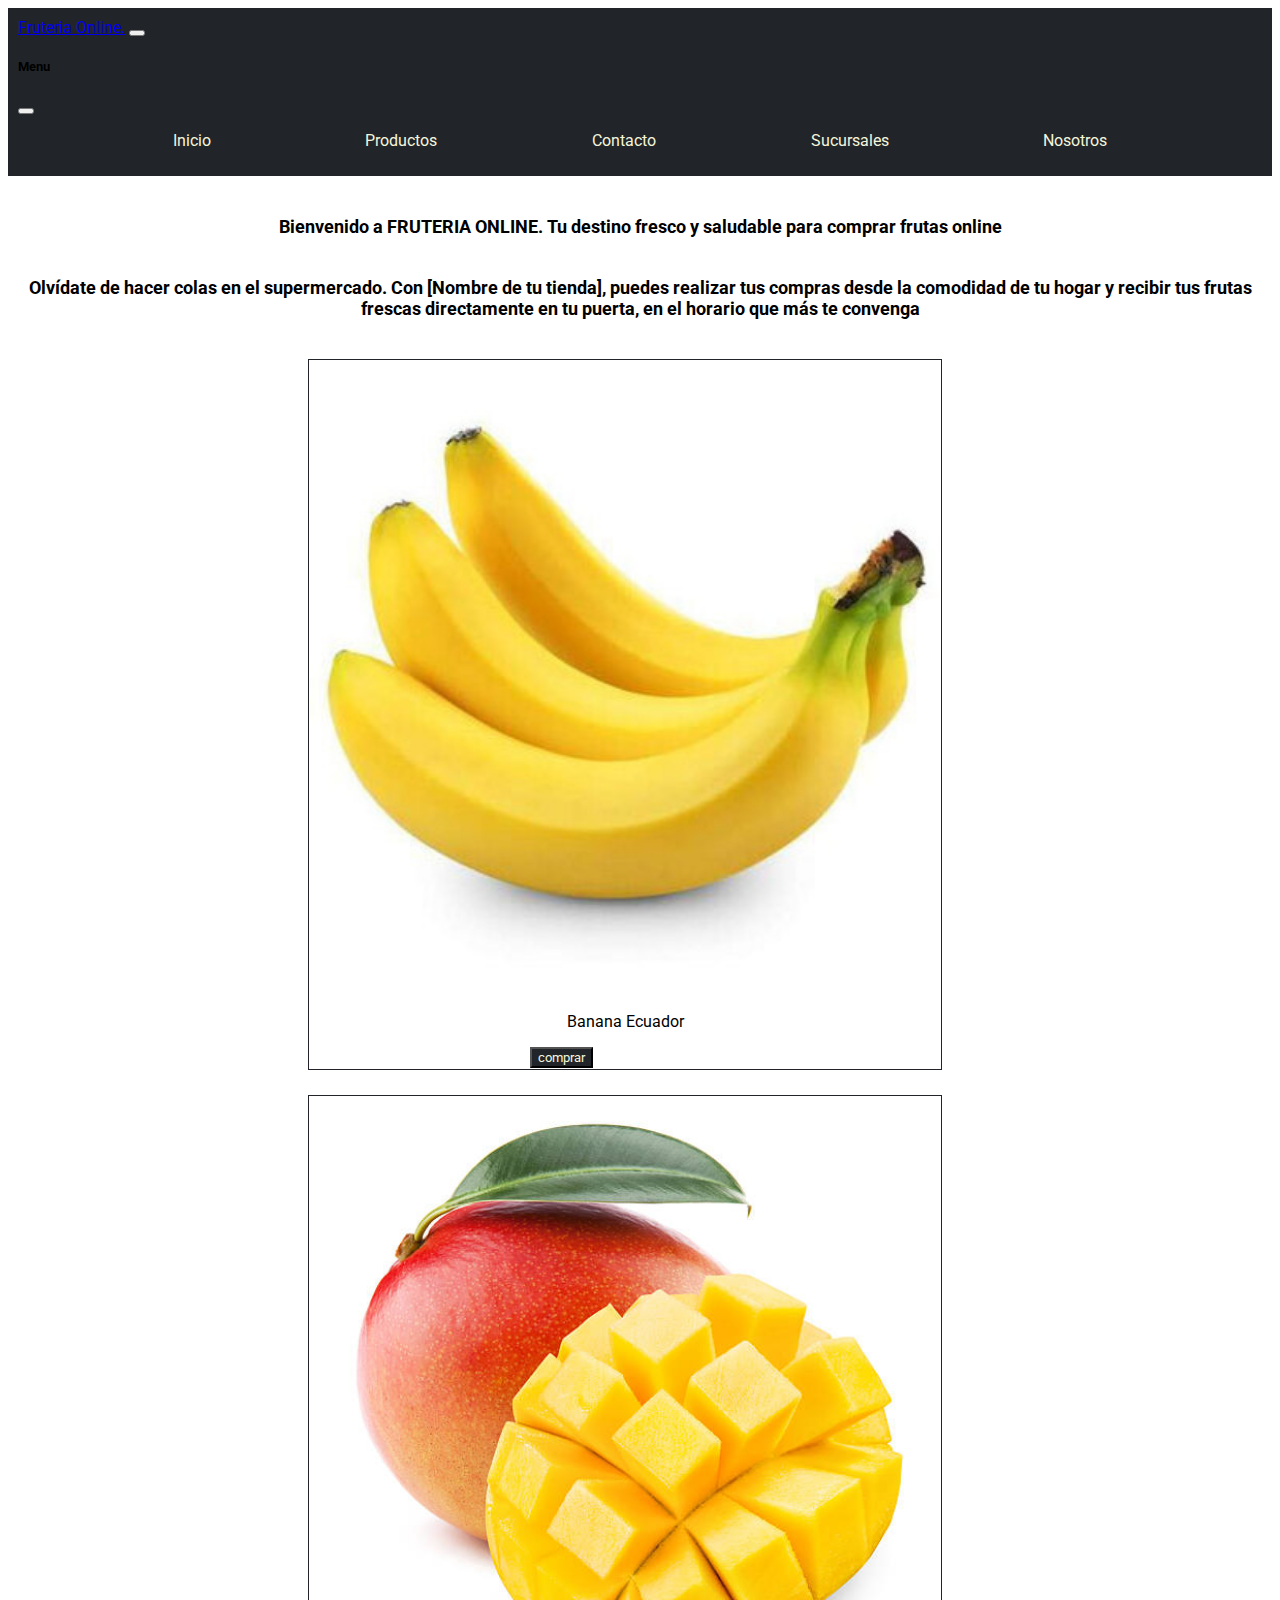
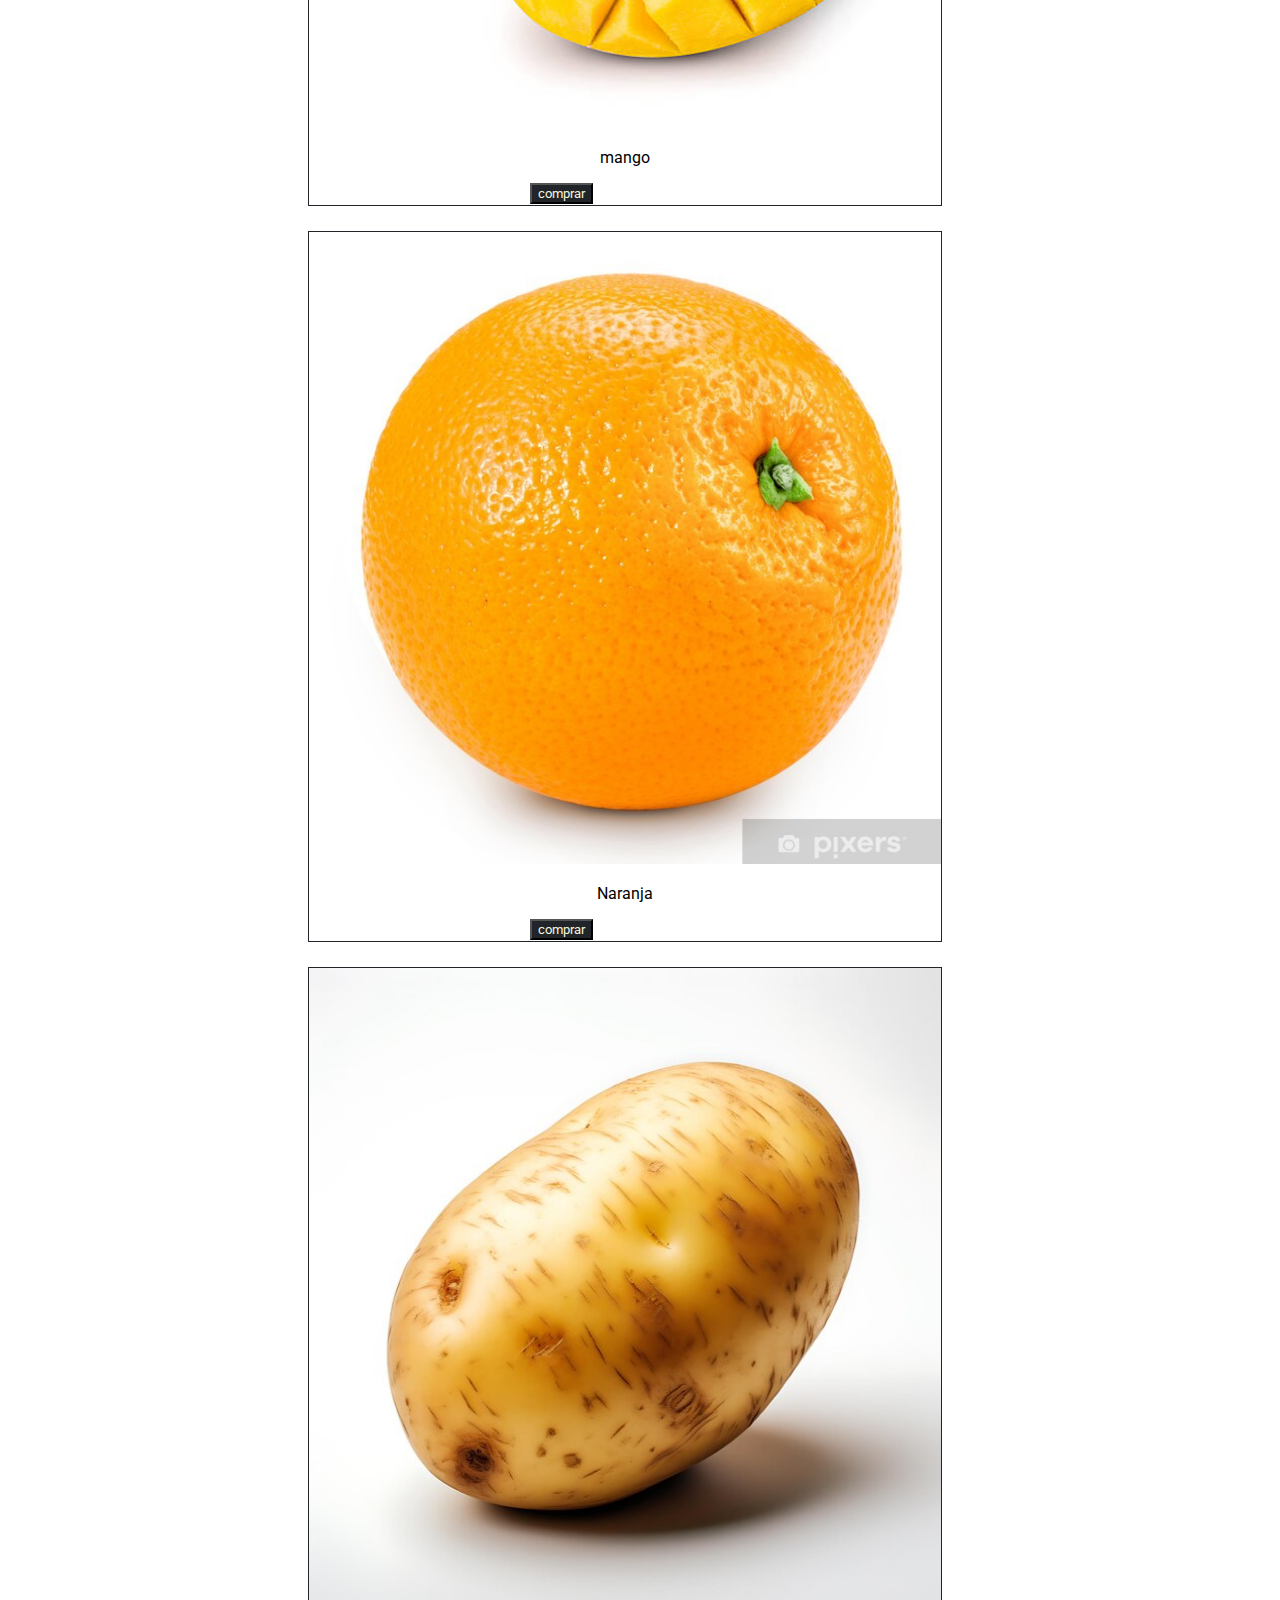
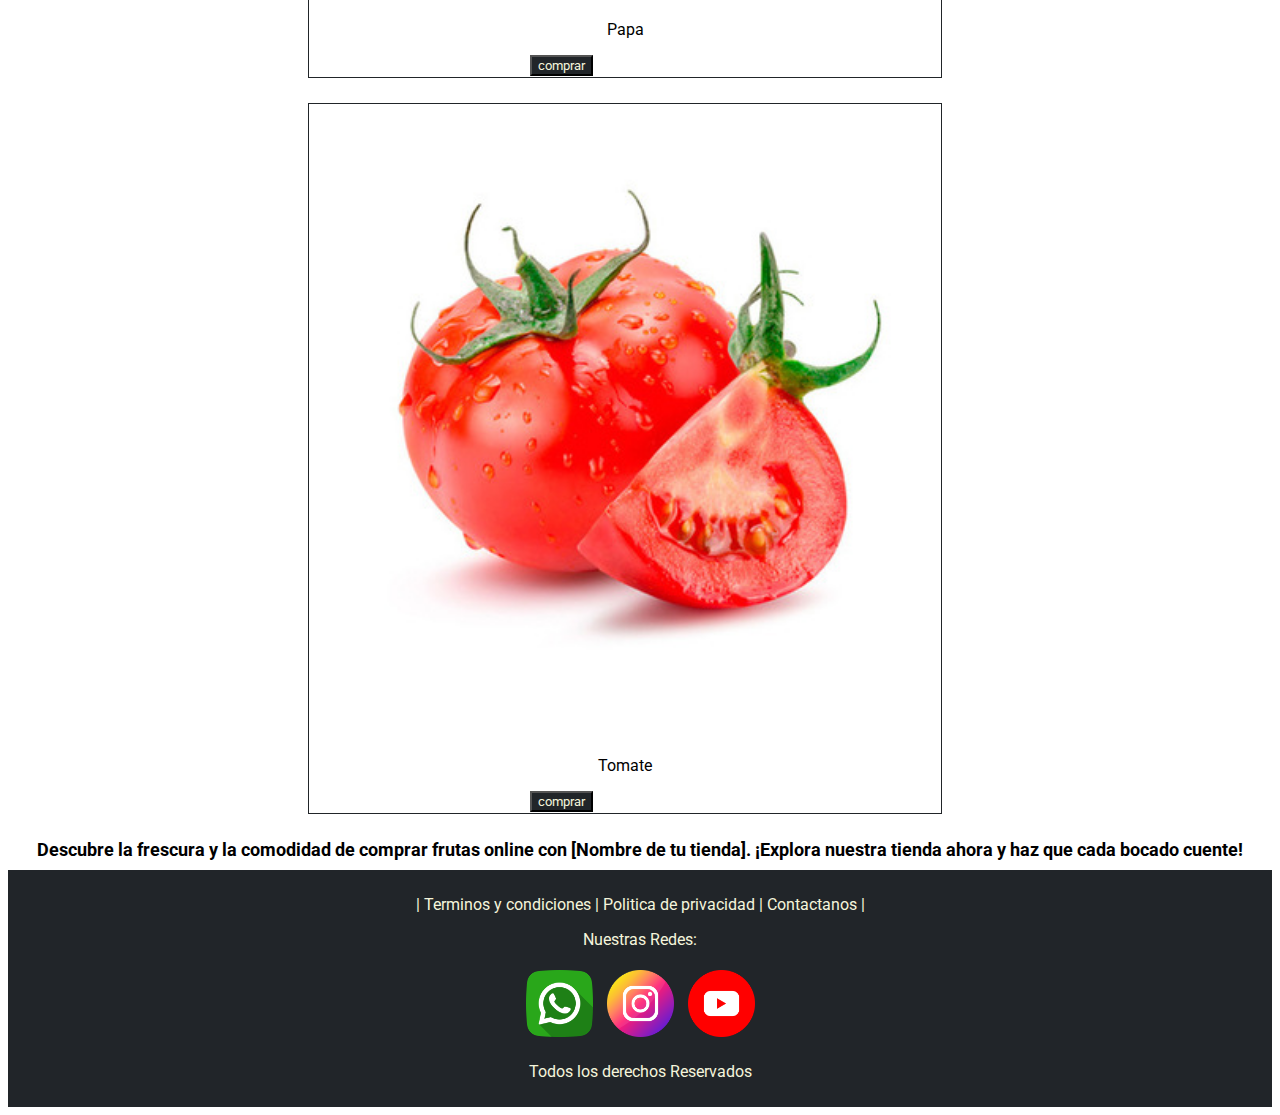
<file: index.html>
<!DOCTYPE html>
<html lang="en">
<head>
    <meta charset="UTF-8">
    <meta name="viewport" content="width=device-width, initial-scale=1.0">
    <title>Pre-entregable-3</title>

     <!-- SEO -->

     <meta name="keywords" content="Frutas frescas Compra de frutas en línea Tienda virtual de frutas Envío de frutas a domicilio Frutas orgánicas online Selección de frutas de calidad Compra fácil de frutas Variedad de frutas para elegir Tienda de frutas en internet Compra segura de frutas Entrega rápida de frutas Frutas saludables y deliciosas ">

     <meta name="description" content="Descubre la frescura en línea con nuestra frutería virtual! Compra frutas de alta calidad, orgánicas y de temporada con entrega rápida a tu puerta. Explora nuestra amplia selección, disfruta de ofertas especiales y experimenta la conveniencia de una compra segura y fácil. En nuestra tienda de frutas en internet, garantizamos productos frescos, sostenibles y deliciosos. Nutre tu vida con la mejor selección de frutas, y déjanos llevar la naturaleza directamente a tu hogar. ¡Haz tu pedido hoy y disfruta de una experiencia de compra frutal única con nosotros">   


    <meta name="telephone" content="598098115693">

    <meta name="author" content="Jose Vargas">

    <meta name="language" content="spanish">

    <meta name="geo.place" content="uruguay">
    
    <!-- linkeo normalize   -->

    <link rel="stylesheet" href="https://necolas.github.io/normalize.css/8.0.1/normalize.css">


    <!-- lineko font -->
     <link rel="preconnect" href="https://fonts.googleapis.com">
    <link rel="preconnect" href="https://fonts.gstatic.com" crossorigin>
    <link href="https://fonts.googleapis.com/css2?family=Roboto:ital,wght@0,300;0,400;1,300&display=swap" rel="stylesheet"> 

    <!-- Bootstrap -->
 <link href="https://cdn.jsdelivr.net/npm/bootstrap@5.3.2/dist/css/bootstrap.min.css" rel="stylesheet" integrity="sha384-T3c6CoIi6uLrA9TneNEoa7RxnatzjcDSCmG1MXxSR1GAsXEV/Dwwykc2MPK8M2HN" crossorigin="anonymous"> 

    <!-- Linkeo css -->
    <link rel="stylesheet" href="css/style.css">
</head>
<body>
    <!-- header -->
<header>
<!-- Menu Hmburguesa Bootstrap -->
<nav class="navbar navbar-dark bg-dark fixed-top">
    <div class="container-fluid">
      <a class="navbar-brand" href="#">Fruteria Online.</a>
      <button class="navbar-toggler" type="button" data-bs-toggle="offcanvas" data-bs-target="#offcanvasDarkNavbar" aria-controls="offcanvasDarkNavbar" aria-label="Toggle navigation">
        <span class="navbar-toggler-icon"></span>
      </button>
      <div class="offcanvas offcanvas-end text-bg-dark" tabindex="-1" id="offcanvasDarkNavbar" aria-labelledby="offcanvasDarkNavbarLabel">
        <div class="offcanvas-header">
          <h5 class="offcanvas-title" id="offcanvasDarkNavbarLabel">Menu</h5>
          <button type="button" class="btn-close btn-close-white" data-bs-dismiss="offcanvas" aria-label="Close"></button>
        </div>
        <div class="offcanvas-body">
          <ul class="navbar-nav justify-content-end flex-grow-1 pe-3">
            <li class="nav-item">
              <a class="nav-link active" aria-current="page" href="index.html">Inicio</a>
            </li>
            <li class="nav-item">
              <a class="nav-link active" href="pages/Productos.html">Productos</a>
            </li>
            <li class="nav-item">
              <a class="nav-link active" href="pages/Contacto.html">Contacto</a>
            </li>
            <li class="nav-item">
              <a class="nav-link active" href="pages/sucursales.html">Sucursales</a>
            </li>
            <li class="nav-item">
              <a class="nav-link active" href="pages/Nosotros.html">Nosotros</a>
            </li>

          </ul>

        </div>
      </div>
    </div>
  </nav>

</header>
    <!-- fin header -->

    <!-- main -->

<main>
    <h1 class="index-1">Bienvenido a FRUTERIA ONLINE. Tu destino fresco y saludable para comprar frutas online</h1>
    <section>
        <h2 class="index-1">
          Olvídate de hacer colas en el supermercado. Con [Nombre de tu tienda], puedes realizar tus compras desde la comodidad de tu hogar y recibir tus frutas frescas directamente en tu puerta, en el horario que más te convenga
        </h2>
    </section>

    <div class="container-index">
        <div class="index-3">
            <img class="photo-i" src="image/image-1.jpg" alt="imagen banana">
            <p class="texto-item">Banana Ecuador</p>
            <button class="boton">comprar</button>
        </div>

        <div class="index-3">
            <img class="photo-i" src="image/image-2.jpg" alt="imagen mango">
            <p class="texto-item">mango</p>
            <button class="boton">comprar</button>
        </div>

        <div class="index-3">
            <img class="photo-i" src="image/image-3.jpg" alt="imagen naranja">
            <p class="texto-item">Naranja</p>
            <button class="boton">comprar</button>
        </div>

        <div class="index-3">
            <img class="photo-i" src="image/image-4.jpg" alt="imagen papa">
            <p class="texto-item">Papa</p>
            <button class="boton">comprar</button>
        </div>

        <div class="index-3">
          <img class="photo-i" src="image/image-5.jpg" alt="imagen tomate">
          <p class="texto-item">Tomate</p>
          <button class="boton">comprar</button>
         </div>
    
    </div>
    <h4 class="h4-index">Descubre la frescura y la comodidad de comprar frutas online con [Nombre de tu tienda]. ¡Explora nuestra tienda ahora y haz que cada bocado cuente!</h4>

</main>    
    <!-- fin main -->

    <!-- footer -->
<footer>
<div class="links">   
<a href="#">| Terminos y condiciones |</a>
<a href="#">Politica de privacidad |</a>
<a href="#">Contactanos |</a>
<p>Nuestras Redes:</p>
</div> 

<div class="logo-w">
    <a href="#"><img class="logo-redesfooter" src="./image/logo-w.png" alt="logo-whatsapp"></a>
    <a href="#"><img class="logo-redesfooter" src="./image/logo-ig.png" alt="logo-ig"></a>
    <a href="#"><img class="logo-redesfooter" src="./image/logo-y.png" alt="logo-iy"></a>
</div>

<p>Todos los derechos Reservados</p>
</footer>
 <!-- fin footer -->

     <!-- Bootstrap -->
     <script src="https://cdn.jsdelivr.net/npm/bootstrap@5.3.2/dist/js/bootstrap.bundle.min.js" integrity="sha384-C6RzsynM9kWDrMNeT87bh95OGNyZPhcTNXj1NW7RuBCsyN/o0jlpcV8Qyq46cDfL" crossorigin="anonymous"></script> 
</body>
</html>
</file>
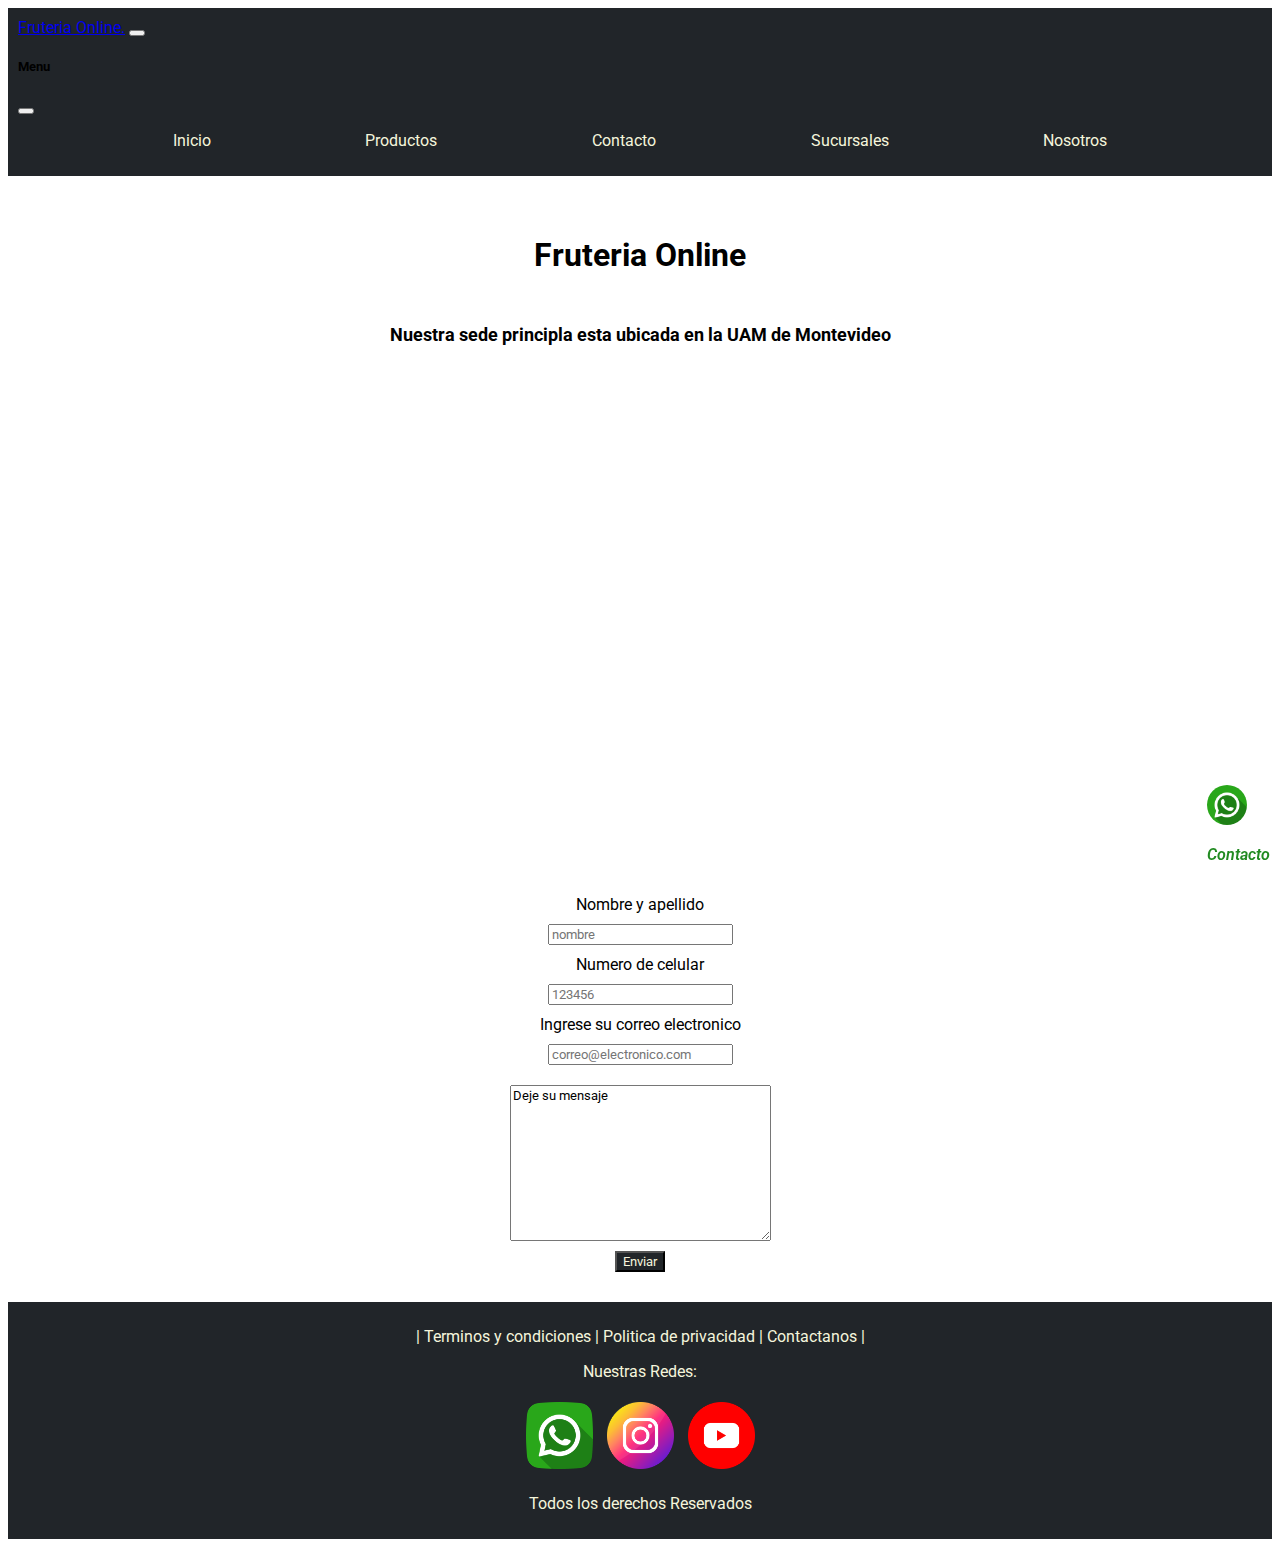
<file: pages/Contacto.html>
<!DOCTYPE html>
<html lang="en">
<head>
    <meta charset="UTF-8">
    <meta name="viewport" content="width=device-width, initial-scale=1.0">
    <title>Pre-entregable-3</title>

     <!-- SEO -->

     <meta name="keywords" content="Frutas frescas Compra de frutas en línea Tienda virtual de frutas Envío de frutas a domicilio Frutas orgánicas online Selección de frutas de calidad Compra fácil de frutas Variedad de frutas para elegir Tienda de frutas en internet Compra segura de frutas Entrega rápida de frutas Frutas saludables y deliciosas ">

     <meta name="description" content="Descubre la frescura en línea con nuestra frutería virtual! Compra frutas de alta calidad, orgánicas y de temporada con entrega rápida a tu puerta. Explora nuestra amplia selección, disfruta de ofertas especiales y experimenta la conveniencia de una compra segura y fácil. En nuestra tienda de frutas en internet, garantizamos productos frescos, sostenibles y deliciosos. Nutre tu vida con la mejor selección de frutas, y déjanos llevar la naturaleza directamente a tu hogar. ¡Haz tu pedido hoy y disfruta de una experiencia de compra frutal única con nosotros">   


    <meta name="telephone" content="598098115693">

    <meta name="author" content="Jose Vargas">

    <meta name="language" content="spanish">

    <meta name="geo.place" content="uruguay">



<!-- Bootstrap -->
 <link href="https://cdn.jsdelivr.net/npm/bootstrap@5.3.2/dist/css/bootstrap.min.css" rel="stylesheet" integrity="sha384-T3c6CoIi6uLrA9TneNEoa7RxnatzjcDSCmG1MXxSR1GAsXEV/Dwwykc2MPK8M2HN" crossorigin="anonymous"> 

     <!-- lineko font -->
     <link rel="preconnect" href="https://fonts.googleapis.com">
    <link rel="preconnect" href="https://fonts.gstatic.com" crossorigin>
    <link href="https://fonts.googleapis.com/css2?family=Roboto:ital,wght@0,300;0,400;1,300&display=swap" rel="stylesheet"> 

    
<!-- linkeo css -->
    <link rel="stylesheet" href="../css/style.css">
</head>
<body>

    <!-- Header -->
    <header>
  
  <!-- Menu Hmburguesa Bootstrap -->
  <nav class="navbar navbar-dark bg-dark fixed-top">
      <div class="container-fluid">
        <a class="navbar-brand" href="#">Fruteria Online.</a>
        <button class="navbar-toggler" type="button" data-bs-toggle="offcanvas" data-bs-target="#offcanvasDarkNavbar" aria-controls="offcanvasDarkNavbar" aria-label="Toggle navigation">
          <span class="navbar-toggler-icon"></span>
        </button>
        <div class="offcanvas offcanvas-end text-bg-dark" tabindex="-1" id="offcanvasDarkNavbar" aria-labelledby="offcanvasDarkNavbarLabel">
          <div class="offcanvas-header">
            <h5 class="offcanvas-title" id="offcanvasDarkNavbarLabel">Menu</h5>
            <button type="button" class="btn-close btn-close-white" data-bs-dismiss="offcanvas" aria-label="Close"></button>
          </div>
          <div class="offcanvas-body">
            <ul class="navbar-nav justify-content-end flex-grow-1 pe-3">
              <li class="nav-item">
                <a class="nav-link active" aria-current="page" href="../index.html">Inicio</a>
              </li>
              <li class="nav-item">
                <a class="nav-link active" href="Productos.html">Productos</a>
              </li>
              <li class="nav-item">
                <a class="nav-link active" href="Contacto.html">Contacto</a>
              </li>
              <li class="nav-item">
                <a class="nav-link active" href="sucursales.html">Sucursales</a>
              </li>
              <li class="nav-item">
                <a class="nav-link active" href="Nosotros.html">Nosotros</a>
              </li>
  
            </ul>
  
          </div>
        </div>
      </div>
    </nav>
  
  </header>
    <!-- Fin Header -->

    <!-- Main -->
    <main class="main-contacto" >
    <h1 class="h1-productos">Fruteria Online</h1>
    <h2 class="h2-productos">Nuestra sede principla esta ubicada en la UAM de Montevideo</h2>

    <div class="mapa-1">
      <iframe src="https://www.google.com/maps/embed?pb=!1m18!1m12!1m3!1d3275.5120713637775!2d-56.2693336251338!3d-34.81821556885646!2m3!1f0!2f0!3f0!3m2!1i1024!2i768!4f13.1!3m3!1m2!1s0x95a1d4711d9f2ed5%3A0x9835b4f17c9b23f7!2sUAM%20Unidad%20Agroalimentaria%20Metropolitana!5e0!3m2!1ses!2suy!4v1706905198337!5m2!1ses!2suy" width="100%" height="450" style="border:0;" allowfullscreen="" loading="lazy" referrerpolicy="no-referrer-when-downgrade"></iframe>
    </div>

    <div class="formulario-contacto">

      <label for="">Nombre y apellido</label>
    <input type="text" id="nombre" placeholder="nombre">
      <label for="">Numero de celular</label>
    <input type="text" id="nombre" placeholder="123456">

    <label for="">Ingrese su correo electronico</label>
    <input type="email" name="" class="nombre" placeholder="correo@electronico.com">

   <textarea name="" class="nombre" cols="30" rows="10">Deje su mensaje</textarea>

   <input class="enviar" type="submit" value="Enviar">
  </div>

    <div class="img-wsp" >
      <a href="#"><img class="image-wsp" src="../image/logo-w.png" alt="logo-whatsapp"></a>
      <p class="contacto-wsp" >Contacto</p>
    </div>
  </main>
    <!-- Fin Main -->

    <!-- Footer -->
     <footer>
      <div class="links">   
      <a href="#">| Terminos y condiciones |</a>
      <a href="#">Politica de privacidad |</a>
      <a href="#">Contactanos |</a>
      <p>Nuestras Redes:</p>
      </div> 
      
      <div class="logo-w">
          <a href="#"><img class="logo-redesfooter" src="../image/logo-w.png" alt="logo-whatsapp"></a>
          <a href="#"><img class="logo-redesfooter" src="../image/logo-ig.png" alt="logo-ig"></a>
          <a href="#"><img class="logo-redesfooter" src="../image/logo-y.png" alt="logo-iy"></a>
      </div>
      
      <p>Todos los derechos Reservados</p>
      </footer>
    <!-- Fin Footer -->

    <!-- Bootstrap -->
    <script src="https://cdn.jsdelivr.net/npm/bootstrap@5.3.2/dist/js/bootstrap.bundle.min.js" integrity="sha384-C6RzsynM9kWDrMNeT87bh95OGNyZPhcTNXj1NW7RuBCsyN/o0jlpcV8Qyq46cDfL" crossorigin="anonymous"></script> 
    
</body>
</html>
</file>
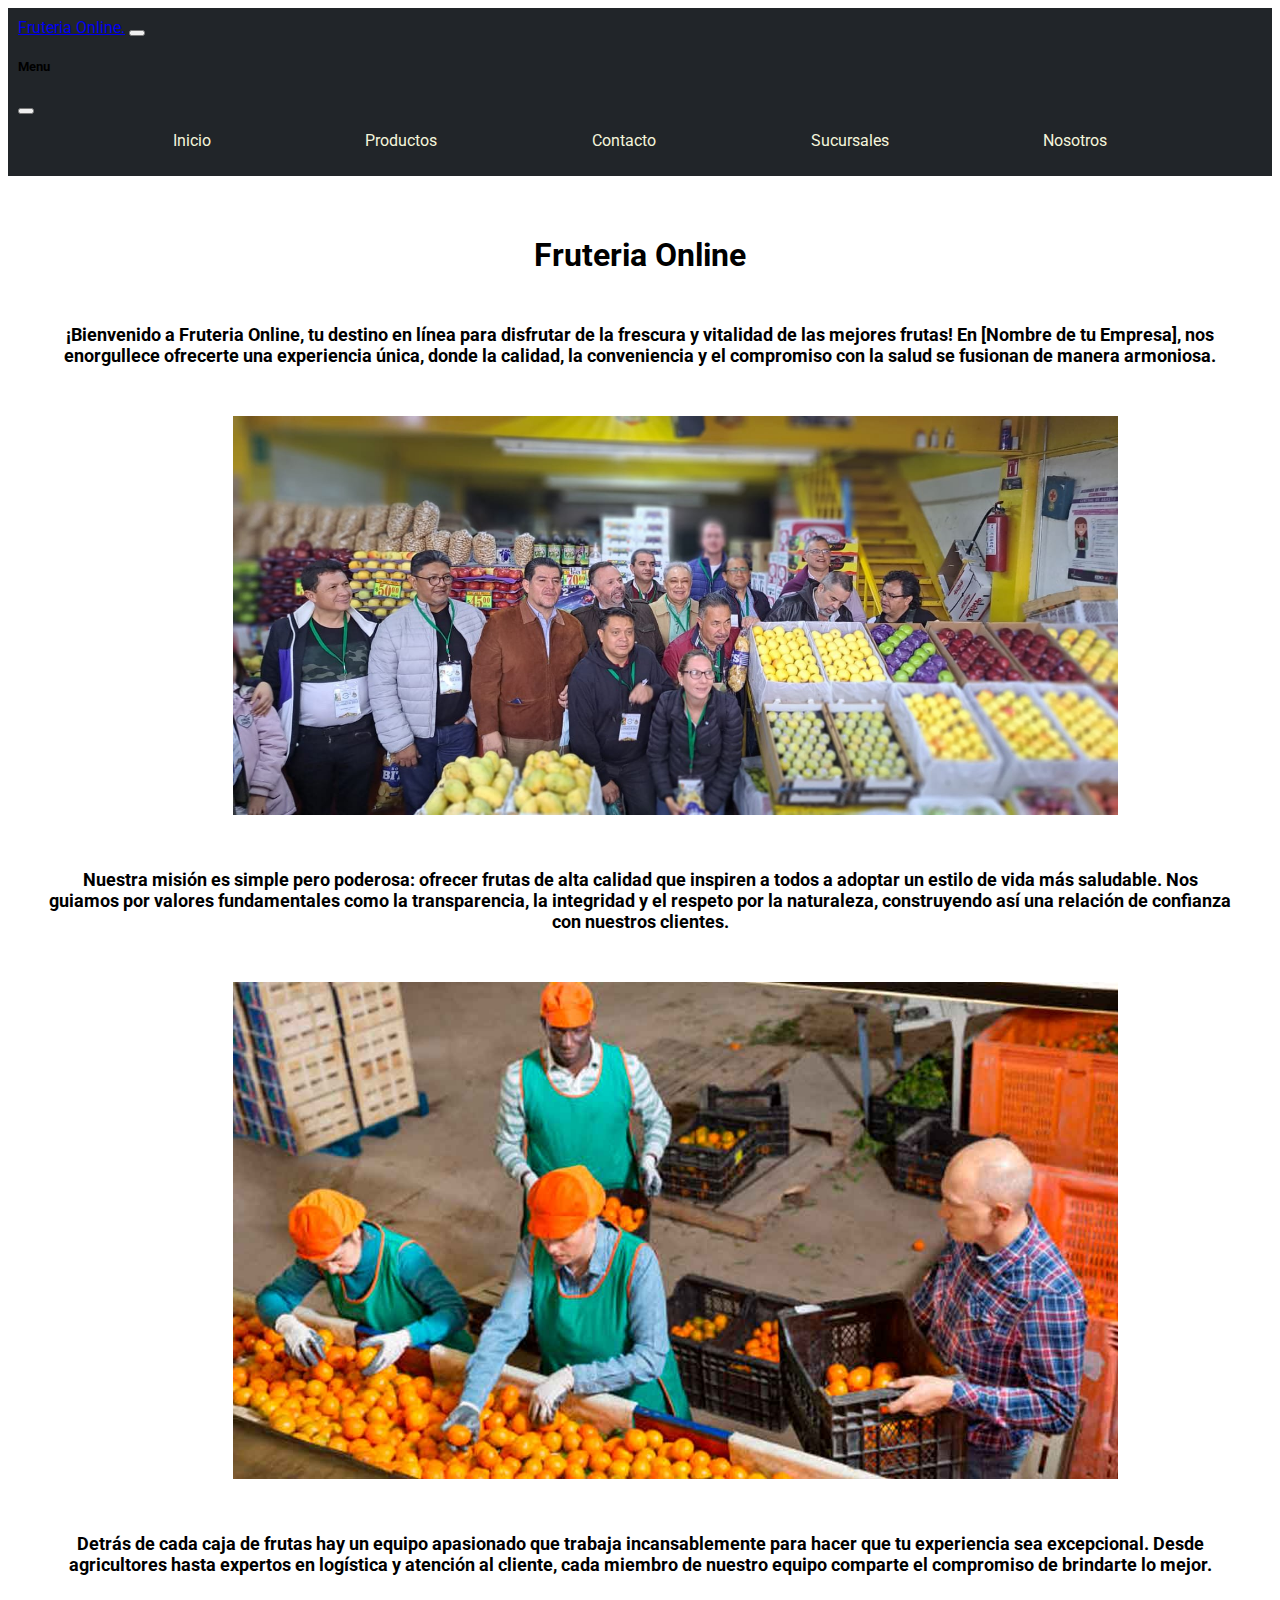
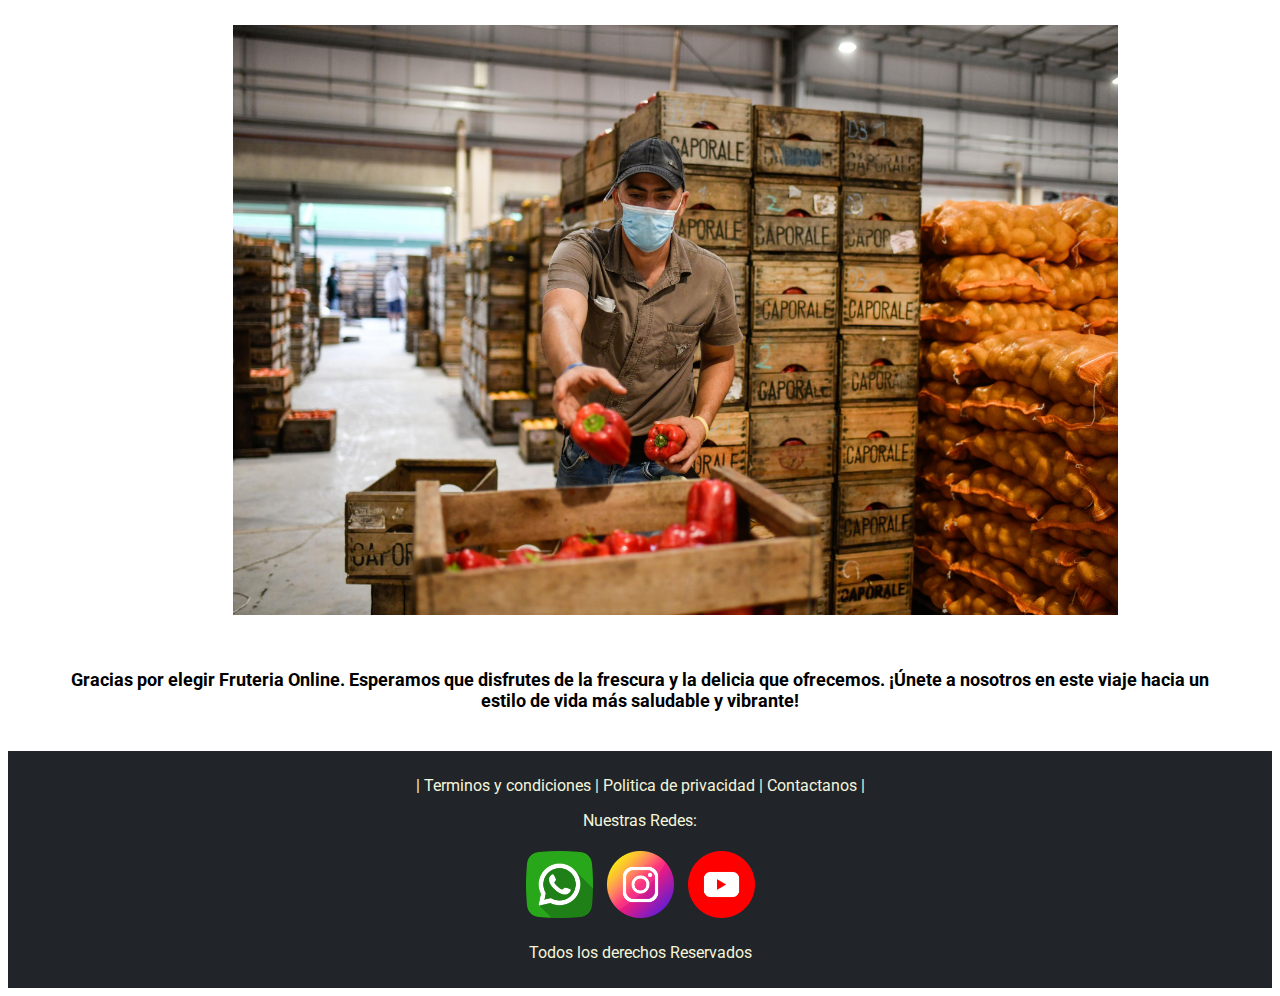
<file: pages/Nosotros.html>
<!DOCTYPE html>
<html lang="en">
<head>
    <meta charset="UTF-8">
    <meta name="viewport" content="width=device-width, initial-scale=1.0">
    <title>Pre-entregable-3</title>

     <!-- SEO -->

     <meta name="keywords" content="Frutas frescas Compra de frutas en línea Tienda virtual de frutas Envío de frutas a domicilio Frutas orgánicas online Selección de frutas de calidad Compra fácil de frutas Variedad de frutas para elegir Tienda de frutas en internet Compra segura de frutas Entrega rápida de frutas Frutas saludables y deliciosas ">

     <meta name="description" content="Descubre la frescura en línea con nuestra frutería virtual! Compra frutas de alta calidad, orgánicas y de temporada con entrega rápida a tu puerta. Explora nuestra amplia selección, disfruta de ofertas especiales y experimenta la conveniencia de una compra segura y fácil. En nuestra tienda de frutas en internet, garantizamos productos frescos, sostenibles y deliciosos. Nutre tu vida con la mejor selección de frutas, y déjanos llevar la naturaleza directamente a tu hogar. ¡Haz tu pedido hoy y disfruta de una experiencia de compra frutal única con nosotros">   


    <meta name="telephone" content="598098115693">

    <meta name="author" content="Jose Vargas">

    <meta name="language" content="spanish">

    <meta name="geo.place" content="uruguay">


<!-- Bootstrap -->
 <link href="https://cdn.jsdelivr.net/npm/bootstrap@5.3.2/dist/css/bootstrap.min.css" rel="stylesheet" integrity="sha384-T3c6CoIi6uLrA9TneNEoa7RxnatzjcDSCmG1MXxSR1GAsXEV/Dwwykc2MPK8M2HN" crossorigin="anonymous"> 

     <!-- lineko font -->
     <link rel="preconnect" href="https://fonts.googleapis.com">
    <link rel="preconnect" href="https://fonts.gstatic.com" crossorigin>
    <link href="https://fonts.googleapis.com/css2?family=Roboto:ital,wght@0,300;0,400;1,300&display=swap" rel="stylesheet"> 

    
<!-- linkeo css -->
    <link rel="stylesheet" href="../css/style.css">
</head>
<body>

    <!-- Header -->
    <header>
  <!-- Menu Hmburguesa Bootstrap -->
  <nav class="navbar navbar-dark bg-dark fixed-top">
      <div class="container-fluid">
        <a class="navbar-brand" href="#">Fruteria Online.</a>
        <button class="navbar-toggler" type="button" data-bs-toggle="offcanvas" data-bs-target="#offcanvasDarkNavbar" aria-controls="offcanvasDarkNavbar" aria-label="Toggle navigation">
          <span class="navbar-toggler-icon"></span>
        </button>
        <div class="offcanvas offcanvas-end text-bg-dark" tabindex="-1" id="offcanvasDarkNavbar" aria-labelledby="offcanvasDarkNavbarLabel">
          <div class="offcanvas-header">
            <h5 class="offcanvas-title" id="offcanvasDarkNavbarLabel">Menu</h5>
            <button type="button" class="btn-close btn-close-white" data-bs-dismiss="offcanvas" aria-label="Close"></button>
          </div>
          <div class="offcanvas-body">
            <ul class="navbar-nav justify-content-end flex-grow-1 pe-3">
              <li class="nav-item">
                <a class="nav-link active" aria-current="page" href="../index.html">Inicio</a>
              </li>
              <li class="nav-item">
                <a class="nav-link active" href="./Productos.html">Productos</a>
              </li>
              <li class="nav-item">
                <a class="nav-link active" href="./Contacto.html">Contacto</a>
              </li>
              <li class="nav-item">
                <a class="nav-link active" href="./sucursales.html">Sucursales</a>
              </li>
              <li class="nav-item">
                <a class="nav-link active" href="./Nosotros.html">Nosotros</a>
              </li>
  
            </ul>
  
          </div>
        </div>
      </div>
    </nav>
  
  </header>
    <!-- Fin Header -->

    <!-- Main -->
<main>
  <h1 class="h1-productos">Fruteria Online</h1>
  <h2 class="h2-productos">
    ¡Bienvenido a Fruteria Online, tu destino en línea para disfrutar de la frescura y vitalidad de las mejores frutas! En [Nombre de tu Empresa], nos enorgullece ofrecerte una experiencia única, donde la calidad, la conveniencia y el compromiso con la salud se fusionan de manera armoniosa.</h2>
    <div class="image-nosotros">
      <img class="img-nosotros" src="../image/grupo-trabajo-3.jpeg" alt="imagen grupo de trabajo">
    </div>

  <h2 class="h2-productos">
    Nuestra misión es simple pero poderosa: ofrecer frutas de alta calidad que inspiren a todos a adoptar un estilo de vida más saludable. Nos guiamos por valores fundamentales como la transparencia, la integridad y el respeto por la naturaleza, construyendo así una relación de confianza con nuestros clientes.</h2>

    <div class="image-nosotros">
      <img class="img-nosotros" src="../image/grupo-trabajo-2.jpg" alt="imagen grupo de trabajo">
    </div>


  <h2 class="h2-productos">
    Detrás de cada caja de frutas hay un equipo apasionado que trabaja incansablemente para hacer que tu experiencia sea excepcional. Desde agricultores hasta expertos en logística y atención al cliente, cada miembro de nuestro equipo comparte el compromiso de brindarte lo mejor.</h2>

    <div class="image-nosotros">
      <img class="img-nosotros" src="../image/grupo-trabajo.jpg" alt="imagen grupo de trabajo">
    </div>

    <h2 class="h2-productos">
      Gracias por elegir Fruteria Online. Esperamos que disfrutes de la frescura y la delicia que ofrecemos. ¡Únete a nosotros en este viaje hacia un estilo de vida más saludable y vibrante!</h2>

</main>
    <!-- Fin Main -->

    <!-- Footer -->
     <footer>
      <div class="links">   
      <a href="#">| Terminos y condiciones |</a>
      <a href="#">Politica de privacidad |</a>
      <a href="#">Contactanos |</a>
      <p>Nuestras Redes:</p>
      </div> 
      
      <div class="logo-w">
          <a href="#"><img class="logo-redesfooter" src="../image/logo-w.png" alt="logo-whatsapp"></a>
          <a href="#"><img class="logo-redesfooter" src="../image/logo-ig.png" alt="logo-ig"></a>
          <a href="#"><img class="logo-redesfooter" src="../image/logo-y.png" alt="logo-iy"></a>
      </div>
      
      <p>Todos los derechos Reservados</p>
      </footer>
    <!-- Fin Footer -->

    <!-- Bootstrap -->
    <script src="https://cdn.jsdelivr.net/npm/bootstrap@5.3.2/dist/js/bootstrap.bundle.min.js" integrity="sha384-C6RzsynM9kWDrMNeT87bh95OGNyZPhcTNXj1NW7RuBCsyN/o0jlpcV8Qyq46cDfL" crossorigin="anonymous"></script> 
    
</body>
</html>
</file>
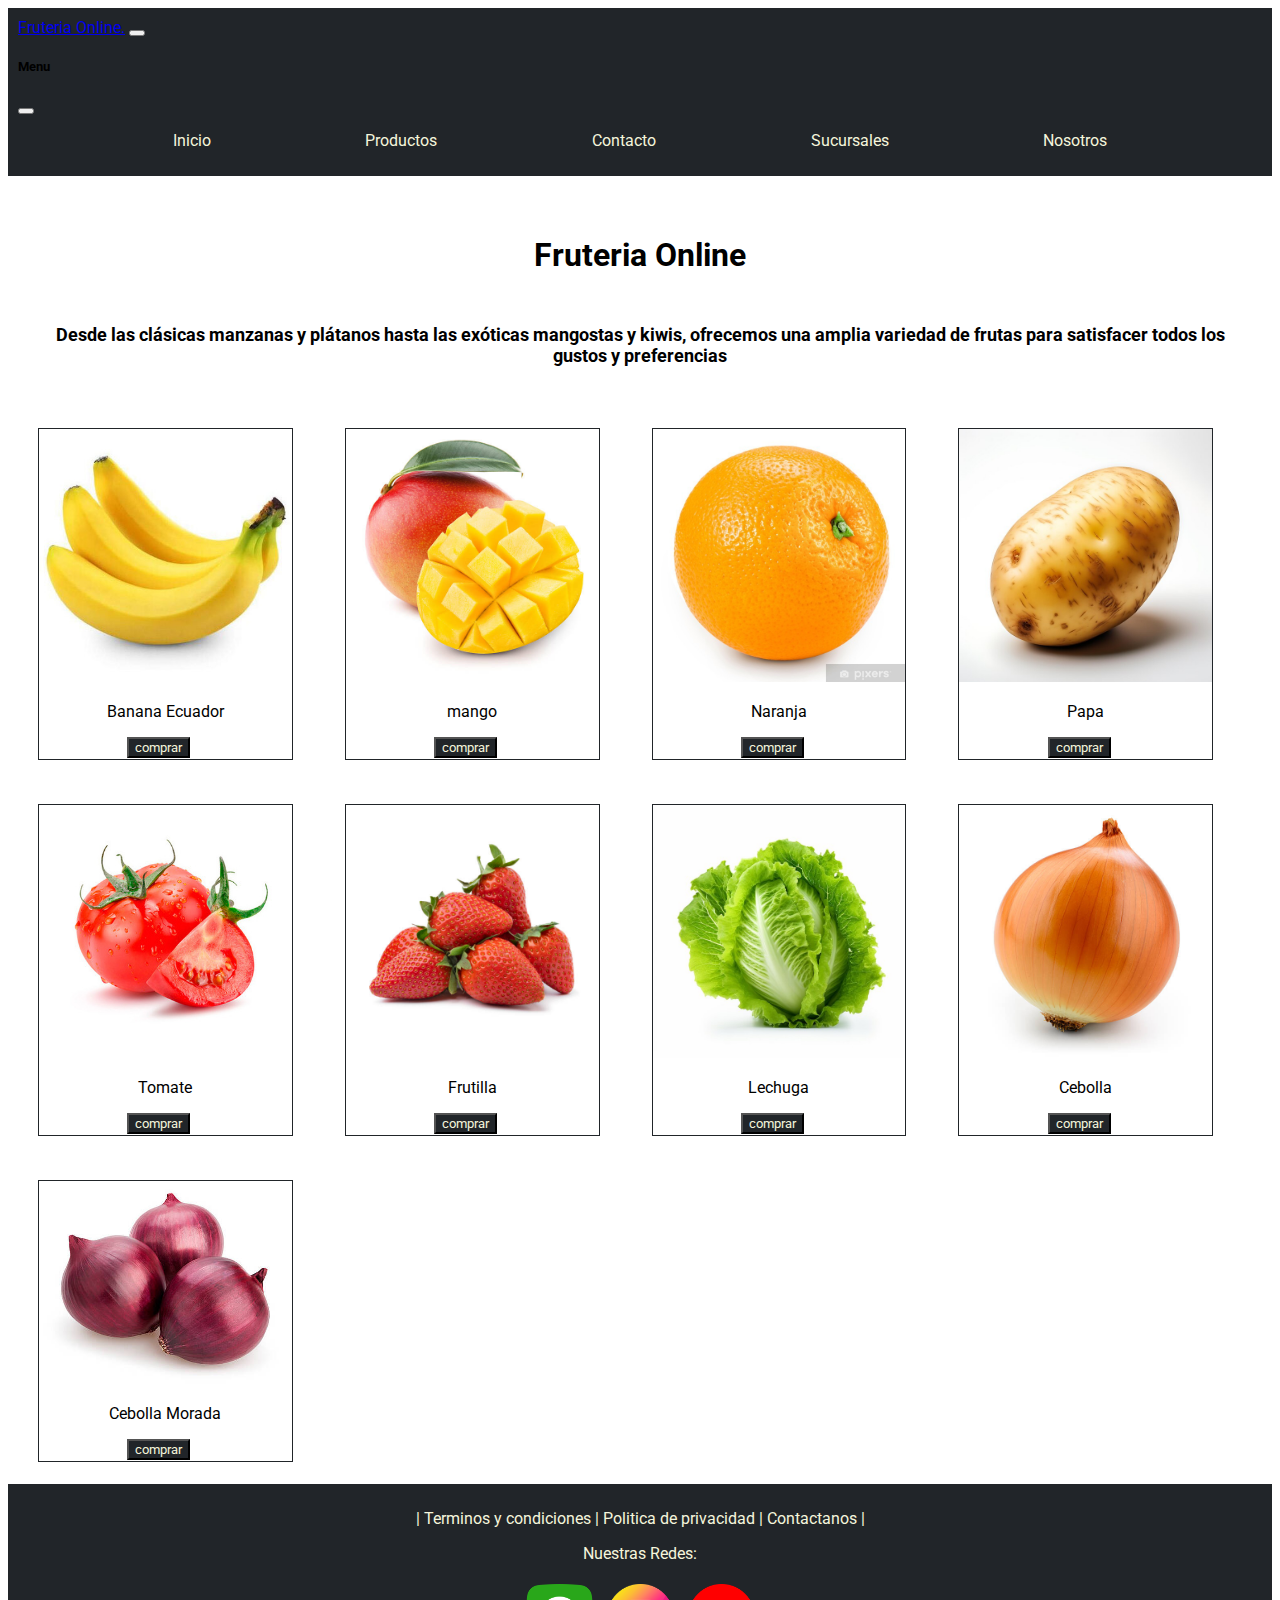
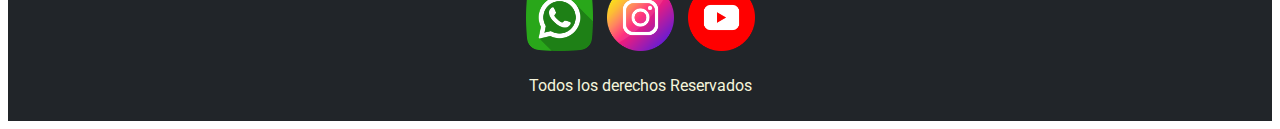
<file: pages/Productos.html>
<!DOCTYPE html>
<html lang="en">
<head>
    <meta charset="UTF-8">
    <meta name="viewport" content="width=device-width, initial-scale=1.0">
    <title>Pre-entregable-3</title>

     <!-- SEO -->

     <meta name="keywords" content="Frutas frescas Compra de frutas en línea Tienda virtual de frutas Envío de frutas a domicilio Frutas orgánicas online Selección de frutas de calidad Compra fácil de frutas Variedad de frutas para elegir Tienda de frutas en internet Compra segura de frutas Entrega rápida de frutas Frutas saludables y deliciosas ">

     <meta name="description" content="Descubre la frescura en línea con nuestra frutería virtual! Compra frutas de alta calidad, orgánicas y de temporada con entrega rápida a tu puerta. Explora nuestra amplia selección, disfruta de ofertas especiales y experimenta la conveniencia de una compra segura y fácil. En nuestra tienda de frutas en internet, garantizamos productos frescos, sostenibles y deliciosos. Nutre tu vida con la mejor selección de frutas, y déjanos llevar la naturaleza directamente a tu hogar. ¡Haz tu pedido hoy y disfruta de una experiencia de compra frutal única con nosotros">   


    <meta name="telephone" content="598098115693">

    <meta name="author" content="Jose Vargas">

    <meta name="language" content="spanish">

    <meta name="geo.place" content="uruguay">


<!-- Bootstrap -->
 <link href="https://cdn.jsdelivr.net/npm/bootstrap@5.3.2/dist/css/bootstrap.min.css" rel="stylesheet" integrity="sha384-T3c6CoIi6uLrA9TneNEoa7RxnatzjcDSCmG1MXxSR1GAsXEV/Dwwykc2MPK8M2HN" crossorigin="anonymous">
 
     <!-- lineko font -->
     <link rel="preconnect" href="https://fonts.googleapis.com">
    <link rel="preconnect" href="https://fonts.gstatic.com" crossorigin>
    <link href="https://fonts.googleapis.com/css2?family=Roboto:ital,wght@0,300;0,400;1,300&display=swap" rel="stylesheet"> 


<!-- linkeo css -->
    <link rel="stylesheet" href="../css/style.css">
</head>
<body>

    <!-- Header -->
    <header>
  <!-- Menu Hmburguesa Bootstrap -->
  <nav class="navbar navbar-dark bg-dark fixed-top">
      <div class="container-fluid">
        <a class="navbar-brand" href="#">Fruteria Online.</a>
        <button class="navbar-toggler" type="button" data-bs-toggle="offcanvas" data-bs-target="#offcanvasDarkNavbar" aria-controls="offcanvasDarkNavbar" aria-label="Toggle navigation">
          <span class="navbar-toggler-icon"></span>
        </button>
        <div class="offcanvas offcanvas-end text-bg-dark" tabindex="-1" id="offcanvasDarkNavbar" aria-labelledby="offcanvasDarkNavbarLabel">
          <div class="offcanvas-header">
            <h5 class="offcanvas-title" id="offcanvasDarkNavbarLabel">Menu</h5>
            <button type="button" class="btn-close btn-close-white" data-bs-dismiss="offcanvas" aria-label="Close"></button>
          </div>
          <div class="offcanvas-body">
            <ul class="navbar-nav justify-content-end flex-grow-1 pe-3">
              <li class="nav-item">
                <a class="nav-link active" aria-current="page" href="../index.html">Inicio</a>
              </li>
              <li class="nav-item">
                <a class="nav-link active" href="./Productos.html">Productos</a>
              </li>
              <li class="nav-item">
                <a class="nav-link active" href="./Contacto.html">Contacto</a>
              </li>
              <li class="nav-item">
                <a class="nav-link active" href="./sucursales.html">Sucursales</a>
              </li>
              <li class="nav-item">
                <a class="nav-link active" href="./Nosotros.html">Nosotros</a>
              </li>
  
            </ul>
  
          </div>
        </div>
      </div>
    </nav>
  
  </header>
    <!-- Fin Header -->

    <!-- Main -->
    <main>
    <section class="heading">
    <h1 class="h1-productos">Fruteria Online</h1>
    <h2 class="h2-productos">Desde las clásicas manzanas y plátanos hasta las exóticas mangostas y kiwis, ofrecemos una amplia variedad de frutas para satisfacer todos los gustos y preferencias</h2>
  </section>

   <div class="main-container">
    <div class="productos">
      <img class="item" src="../image/image-1.jpg" alt="imagen banana">
      <p class="texto-item">Banana Ecuador</p>
      <button class="boton">comprar</button>
    </div>

    <div class="productos">
      <img class="item" src="../image/image-2.jpg" alt="imagen mago">
      <p class="texto-item">mango</p>
      <button class="boton">comprar</button>
    </div>
    <div class="productos">
      <img class="item" src="../image/image-3.jpg" alt=" imagen naranja">
      <p class="texto-item">Naranja</p>
      <button class="boton">comprar</button>
    </div>
    <div class="productos">
      <img class="item" src="../image/image-4.jpg" alt=" imagen papa">
      <p class="texto-item">Papa</p>
      <button class="boton">comprar</button>
    </div>
    <div class="productos">
      <img class="item" src="../image/image-5.jpg" alt="imagen tomate">
      <p class="texto-item">Tomate</p>
      <button class="boton">comprar</button>
    </div>
    <div class="productos">
      <img class="item" src="../image/image-6.jpg" alt="imagen frutilla">
      <p class="texto-item">Frutilla</p>
      <button class="boton">comprar</button>
    </div>
    <div class="productos">
      <img class="item" src="../image/image-7.jpg" alt="imagen lechuga">
      <p class="texto-item">Lechuga</p>
      <button class="boton">comprar</button>
    </div>
    <div class="productos">
      <img class="item" src="../image/image-8.jpg" 
      alt="imagen cebolla">
      <p class="texto-item">Cebolla</p>
      <button class="boton">comprar</button>
    </div>
    <div class="productos">
      <img class="item" src="../image/image-9.jpg" alt="imagen cebolla morada">
      <p class="texto-item">Cebolla Morada</p>
      <button class="boton">comprar</button>
    </div>
   </div>
  </main>

    <!-- Fin Main -->

    <!-- Footer -->
     <footer>
      <div class="links">   
      <a href="#">| Terminos y condiciones |</a>
      <a href="#">Politica de privacidad |</a>
      <a href="#">Contactanos |</a>
      <p>Nuestras Redes:</p>
      </div> 
      
      <div class="logo-w">
          <a href="#"><img class="logo-redesfooter" src="../image/logo-w.png" alt="logo-whatsapp"></a>
          <a href="#"><img class="logo-redesfooter" src="../image/logo-ig.png" alt="logo-ig"></a>
          <a href="#"><img class="logo-redesfooter" src="../image/logo-y.png" alt="logo-iy"></a>
      </div>
      
      <p>Todos los derechos Reservados</p>
      </footer>
    <!-- Fin Footer -->

    <!-- Bootstrap -->
    <script src="https://cdn.jsdelivr.net/npm/bootstrap@5.3.2/dist/js/bootstrap.bundle.min.js" integrity="sha384-C6RzsynM9kWDrMNeT87bh95OGNyZPhcTNXj1NW7RuBCsyN/o0jlpcV8Qyq46cDfL" crossorigin="anonymous"></script> 
    
</body>
</html>
</file>
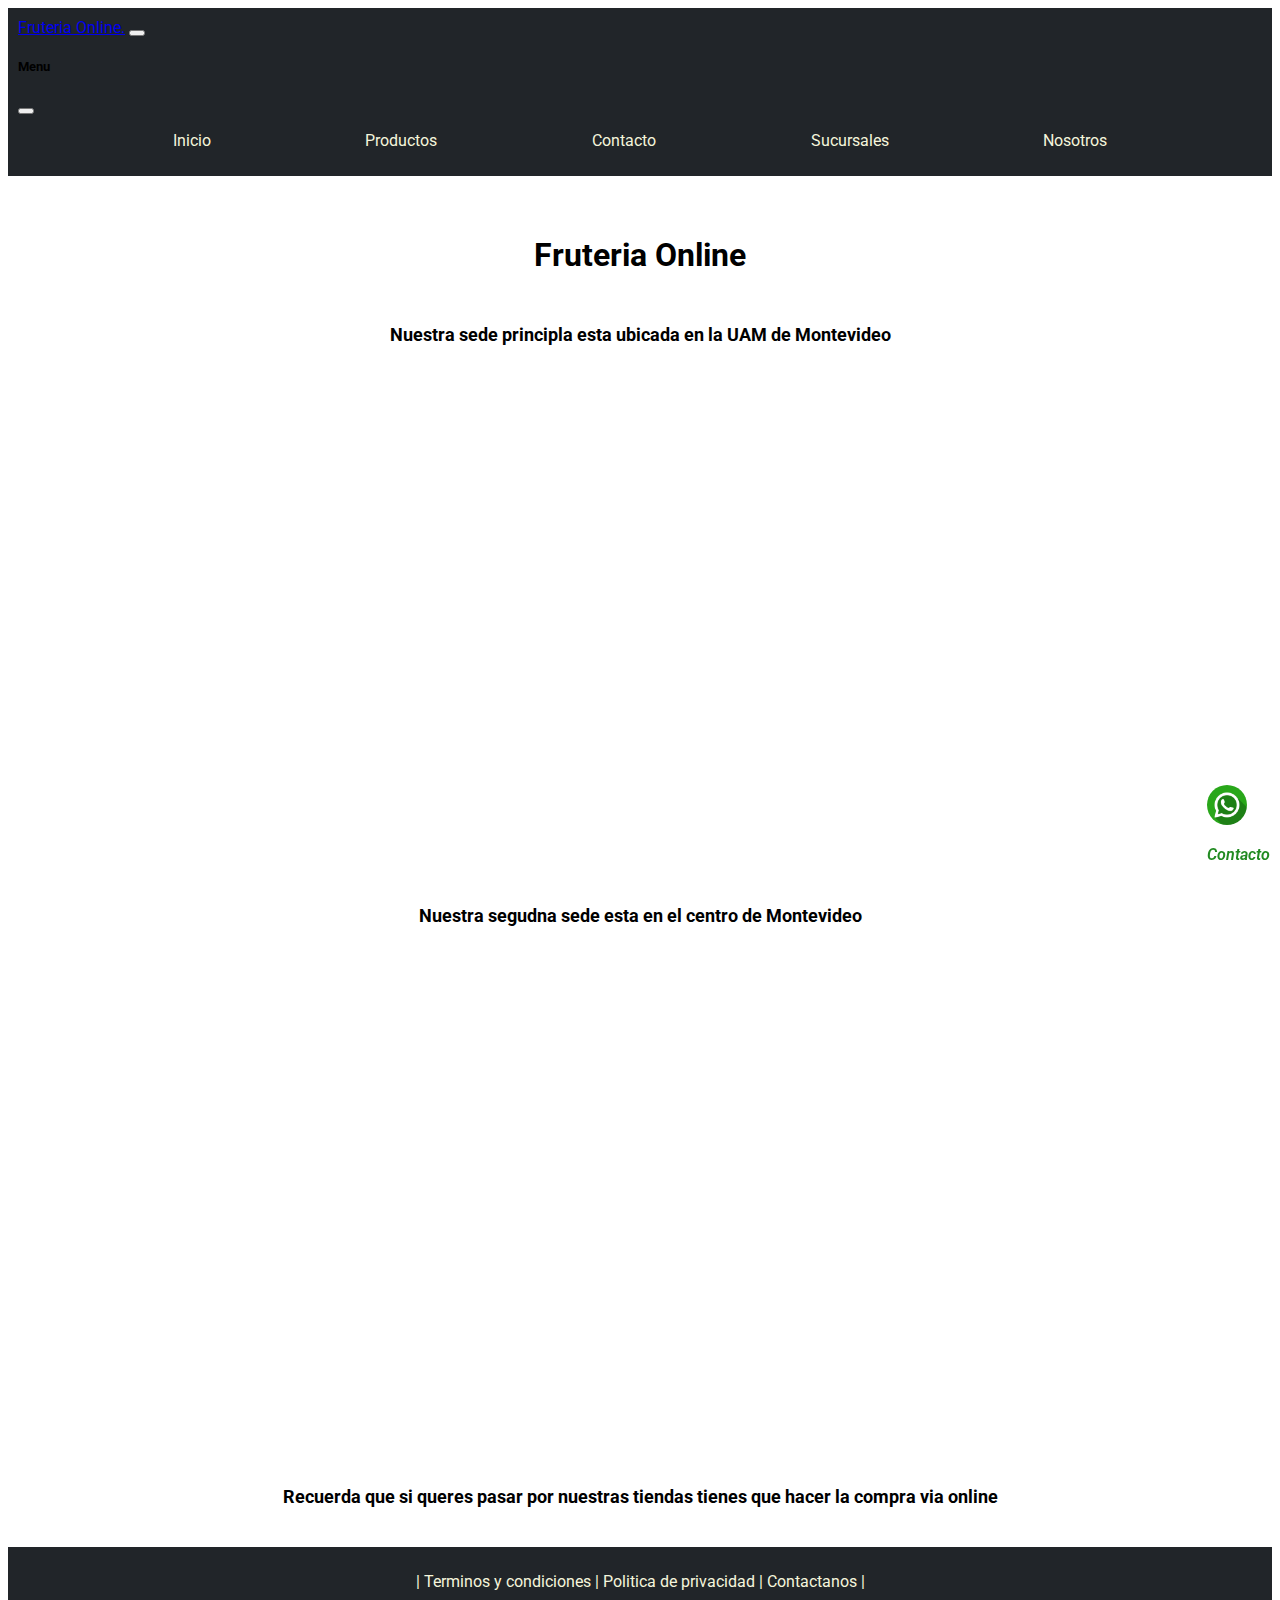
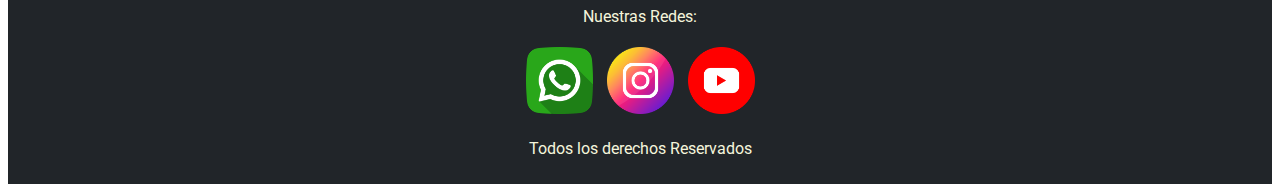
<file: pages/sucursales.html>
<!DOCTYPE html>
<html lang="en">
<head>
    <meta charset="UTF-8">
    <meta name="viewport" content="width=device-width, initial-scale=1.0">
    <title>Pre-entregable-3</title>

     <!-- SEO -->

     <meta name="keywords" content="Frutas frescas Compra de frutas en línea Tienda virtual de frutas Envío de frutas a domicilio Frutas orgánicas online Selección de frutas de calidad Compra fácil de frutas Variedad de frutas para elegir Tienda de frutas en internet Compra segura de frutas Entrega rápida de frutas Frutas saludables y deliciosas ">

     <meta name="description" content="Descubre la frescura en línea con nuestra frutería virtual! Compra frutas de alta calidad, orgánicas y de temporada con entrega rápida a tu puerta. Explora nuestra amplia selección, disfruta de ofertas especiales y experimenta la conveniencia de una compra segura y fácil. En nuestra tienda de frutas en internet, garantizamos productos frescos, sostenibles y deliciosos. Nutre tu vida con la mejor selección de frutas, y déjanos llevar la naturaleza directamente a tu hogar. ¡Haz tu pedido hoy y disfruta de una experiencia de compra frutal única con nosotros">   


    <meta name="telephone" content="598098115693">

    <meta name="author" content="Jose Vargas">

    <meta name="language" content="spanish">

    <meta name="geo.place" content="uruguay">


<!-- Bootstrap -->
 <link href="https://cdn.jsdelivr.net/npm/bootstrap@5.3.2/dist/css/bootstrap.min.css" rel="stylesheet" integrity="sha384-T3c6CoIi6uLrA9TneNEoa7RxnatzjcDSCmG1MXxSR1GAsXEV/Dwwykc2MPK8M2HN" crossorigin="anonymous">
 
     <!-- lineko font -->
     <link rel="preconnect" href="https://fonts.googleapis.com">
    <link rel="preconnect" href="https://fonts.gstatic.com" crossorigin>
    <link href="https://fonts.googleapis.com/css2?family=Roboto:ital,wght@0,300;0,400;1,300&display=swap" rel="stylesheet"> 

    
<!-- linkeo css -->
    <link rel="stylesheet" href="../css/style.css">
</head>
<body>

    <!-- Header -->
    <header>
  <!-- Menu Hmburguesa Bootstrap -->
  <nav class="navbar navbar-dark bg-dark fixed-top">
      <div class="container-fluid">
        <a class="navbar-brand" href="#">Fruteria Online.</a>
        <button class="navbar-toggler" type="button" data-bs-toggle="offcanvas" data-bs-target="#offcanvasDarkNavbar" aria-controls="offcanvasDarkNavbar" aria-label="Toggle navigation">
          <span class="navbar-toggler-icon"></span>
        </button>
        <div class="offcanvas offcanvas-end text-bg-dark" tabindex="-1" id="offcanvasDarkNavbar" aria-labelledby="offcanvasDarkNavbarLabel">
          <div class="offcanvas-header">
            <h5 class="offcanvas-title" id="offcanvasDarkNavbarLabel">Menu</h5>
            <button type="button" class="btn-close btn-close-white" data-bs-dismiss="offcanvas" aria-label="Close"></button>
          </div>
          <div class="offcanvas-body">
            <ul class="navbar-nav justify-content-end flex-grow-1 pe-3">
              <li class="nav-item">
                <a class="nav-link active" aria-current="page" href="../index.html">Inicio</a>
              </li>
              <li class="nav-item">
                <a class="nav-link active" href="./Productos.html">Productos</a>
              </li>
              <li class="nav-item">
                <a class="nav-link active" href="./Contacto.html">Contacto</a>
              </li>
              <li class="nav-item">
                <a class="nav-link active" href="./sucursales.html">Sucursales</a>
              </li>
              <li class="nav-item">
                <a class="nav-link active" href="./Nosotros.html">Nosotros</a>
              </li>
  
            </ul>
  
          </div>
        </div>
      </div>
    </nav>
  
  </header>
    <!-- Fin Header -->

    <!-- Main -->
    <main class="contenedor">
    <h1 class="h1-productos">Fruteria Online</h1>
    <h2 class="h2-productos">Nuestra sede principla esta ubicada en la UAM de Montevideo</h2>

    <div class="mapa-1">
      <iframe src="https://www.google.com/maps/embed?pb=!1m18!1m12!1m3!1d3275.5120713637775!2d-56.2693336251338!3d-34.81821556885646!2m3!1f0!2f0!3f0!3m2!1i1024!2i768!4f13.1!3m3!1m2!1s0x95a1d4711d9f2ed5%3A0x9835b4f17c9b23f7!2sUAM%20Unidad%20Agroalimentaria%20Metropolitana!5e0!3m2!1ses!2suy!4v1706905198337!5m2!1ses!2suy" width="100%" height="450" style="border:0;" allowfullscreen="" loading="lazy" referrerpolicy="no-referrer-when-downgrade"></iframe>
    </div>

    <div class="img-wsp" >
      <a href="#"><img class="image-wsp" src="../image/logo-w.png" alt="logo-whatsapp"></a>
      <p class="contacto-wsp" >Contacto</p>
    </div>

    <h2 class="h2-productos" >Nuestra segudna sede esta en el centro de Montevideo</h2>
    <iframe class="mapa-1" src="https://www.google.com/maps/embed?pb=!1m18!1m12!1m3!1d3272.7796294513096!2d-56.18594472512976!3d-34.88687967250629!2m3!1f0!2f0!3f0!3m2!1i1024!2i768!4f13.1!3m3!1m2!1s0x959f803f02e51d29%3A0xb4008a87a06f914d!2sMercado%20Agr%C3%ADcola%20de%20Montevideo!5e0!3m2!1ses!2suy!4v1706908227629!5m2!1ses!2suy" width="600" height="450" style="border:0;" allowfullscreen="" loading="lazy" referrerpolicy="no-referrer-when-downgrade"></iframe>

    <h2 class="h2-productos" >Recuerda que si queres pasar por nuestras tiendas tienes que hacer la compra via online</h2>
  </main>
    <!-- Fin Main -->

    <!-- Footer -->
     <footer>
      <div class="links">   
      <a href="#">| Terminos y condiciones |</a>
      <a href="#">Politica de privacidad |</a>
      <a href="#">Contactanos |</a>
      <p>Nuestras Redes:</p>
      </div> 
      
      <div class="logo-w">
          <a href="#"><img class="logo-redesfooter" src="../image/logo-w.png" alt="logo-whatsapp"></a>
          <a href="#"><img class="logo-redesfooter" src="../image/logo-ig.png" alt="logo-ig"></a>
          <a href="#"><img class="logo-redesfooter" src="../image/logo-y.png" alt="logo-iy"></a>
      </div>
      
      <p>Todos los derechos Reservados</p>
      </footer>
    <!-- Fin Footer -->

    <!-- Bootstrap -->
    <script src="https://cdn.jsdelivr.net/npm/bootstrap@5.3.2/dist/js/bootstrap.bundle.min.js" integrity="sha384-C6RzsynM9kWDrMNeT87bh95OGNyZPhcTNXj1NW7RuBCsyN/o0jlpcV8Qyq46cDfL" crossorigin="anonymous"></script> 
    
</body>
</html>
</file>
<file: css/style.css>
.index-1 {
  text-align: center;
  margin: 50px 15px 15px 15px;
  font-size: 18px;
}

* {
  font-family: "Roboto", sans-serif;
}

header {
  background-color: #212529;
  padding: 10px;
}

nav ul {
  padding: 0;
  list-style: none;
  display: flex;
  justify-content: space-evenly;
}
nav ul a {
  text-decoration: none;
  color: rgb(245, 245, 220);
}

.photo-i {
  width: 100%;
}

.index-3 {
  width: 85%;
  border: 1.5px solid #212529;
  margin: 29px;
  transition: transform 1s;
}
.index-3:hover {
  transform: scale(1.1);
}

.boton {
  margin-left: 38%;
  background-color: #212529;
  color: rgb(245, 245, 220);
}

.h4-index {
  text-align: center;
  margin: 10px 10px;
  font-size: 18px;
}

.h1-productos {
  margin: 50px 20px 20px 20px;
  text-align: center;
  padding: 10px;
}

.h2-productos {
  margin: 10px;
  text-align: center;
  font-size: 18px;
}

.item {
  width: 100%;
}

.productos {
  width: 85%;
  border: 1.5px solid #212529;
  margin: 22px;
  transition: transform 1s;
}
.productos:hover {
  transform: scale(1.1);
}

.texto-item {
  text-align: center;
}

.mapa-1 {
  width: 100%;
  padding: 13px;
}

.img-wsp {
  position: fixed;
  bottom: 20px;
  right: 10px;
}

.image-wsp {
  border-radius: 20px;
  width: 40px;
  height: 40px;
}

.contacto-wsp {
  color: forestgreen;
  font-weight: 600;
  text-align: left;
  font-style: italic;
}

.formulario-contacto {
  display: flex;
  flex-direction: column;
  justify-content: center;
  align-items: center;
  margin: 20px;
  padding: 10px;
}

#nombre {
  margin: 10px;
}

.nombre {
  margin: 10px;
}

.enviar {
  background-color: #212529;
  color: rgb(245, 245, 220);
}
.enviar:hover {
  background-color: rgb(245, 245, 220);
  color: #212529;
  transition: transform 1s;
}
.enviar:hover:hover {
  transform: scale(1.1);
  border-radius: 15px;
}

.img-nosotros {
  width: 100%;
  padding: 10px;
}

footer {
  background-color: #212529;
  padding: 10px;
}
footer p {
  color: rgb(245, 245, 220);
  text-align: center;
}
footer a {
  color: rgb(245, 245, 220);
  text-align: center;
  text-decoration: none;
}

.links {
  text-align: center;
  color: rgb(245, 245, 220);
  margin-top: 15px;
}

.logo-w {
  text-align: center;
  margin-top: 15px;
}

.logo-redesfooter {
  width: 37px;
  height: 37px;
  border-radius: 20px;
  padding: 5px;
}

@media only screen and (min-width: 501px) and (max-width: 600px) {
  .index-3 {
    width: 75%;
    border: 1.5px solid #212529;
    margin: 25px 25px 25px 75px;
  }
  .index-1 {
    text-align: center;
    margin: 40px 10px;
  }
}
@media only screen and (min-width: 601px) and (max-width: 800px) {
  .index-3 {
    width: 75%;
    border: 1.5px solid #212529;
    margin: 25px 25px 25px 90px;
  }
  .index-1 {
    text-align: center;
    margin: 40px 10px;
  }
  .boton {
    margin-left: 45%;
    background-color: #212529;
    color: rgb(245, 245, 220);
  }
}
@media only screen and (min-width: 801px) and (max-width: 1300px) {
  .index-3 {
    width: 50%;
    border: 1.5px solid #212529;
    margin: 25px 25px 25px 300px;
  }
  .index-1 {
    text-align: center;
    margin: 40px 10px;
  }
  .boton {
    margin-left: 45%;
    background-color: #212529;
    color: rgb(245, 245, 220);
  }
}
@media only screen and (min-width: 1300px) and (max-width: 1600px) {
  .index-3 {
    width: 40%;
    border: 1.5px solid #212529;
    margin: 25px 25px 25px 360px;
  }
  .index-1 {
    text-align: center;
    margin: 40px 10px;
  }
  .boton {
    margin-left: 40%;
    background-color: #212529;
    color: rgb(245, 245, 220);
  }
}
@media only screen and (min-width: 501px) and (max-width: 600px) {
  .main-container {
    margin-left: 30px;
  }
}
@media only screen and (min-width: 601px) and (max-width: 800px) {
  .main-container {
    margin-left: 57px;
    width: 85%;
  }
}
@media only screen and (min-width: 801px) and (max-width: 1500px) {
  .main-container {
    display: flex;
    flex-wrap: wrap;
  }
  .productos {
    width: 20%;
    border: 1.5px solid #212529;
    margin-left: 30px;
  }
  .boton {
    margin-bottom: 1px;
    margin-left: 35%;
    background-color: #212529;
    color: rgb(245, 245, 220);
  }
}
@media only screen and (min-width: 801px) and (max-width: 1500px) {
  .mapa-1 {
    width: 55%;
    padding: 13px;
    margin-left: 260px;
  }
}
@media only screen and (min-width: 801px) and (max-width: 1500px) {
  .img-nosotros {
    width: 70%;
    padding: 10px;
    margin-left: 17%;
  }
  .h2-productos {
    margin: 30px;
    padding: 10px;
  }
}
@media only screen and (min-width: 501px) and (max-width: 600px) {
  .logo-redesfooter {
    width: 47px;
    height: 47px;
    border-radius: 20px;
    padding: 5px;
  }
}
@media only screen and (min-width: 601px) and (max-width: 800px) {
  .logo-redesfooter {
    width: 57px;
    height: 57px;
    border-radius: 20px;
    padding: 5px;
  }
}
@media only screen and (min-width: 801px) and (max-width: 1300px) {
  .logo-redesfooter {
    width: 67px;
    height: 67px;
    border-radius: 20px;
    padding: 5px;
  }
}

/*# sourceMappingURL=style.css.map */
</file>
